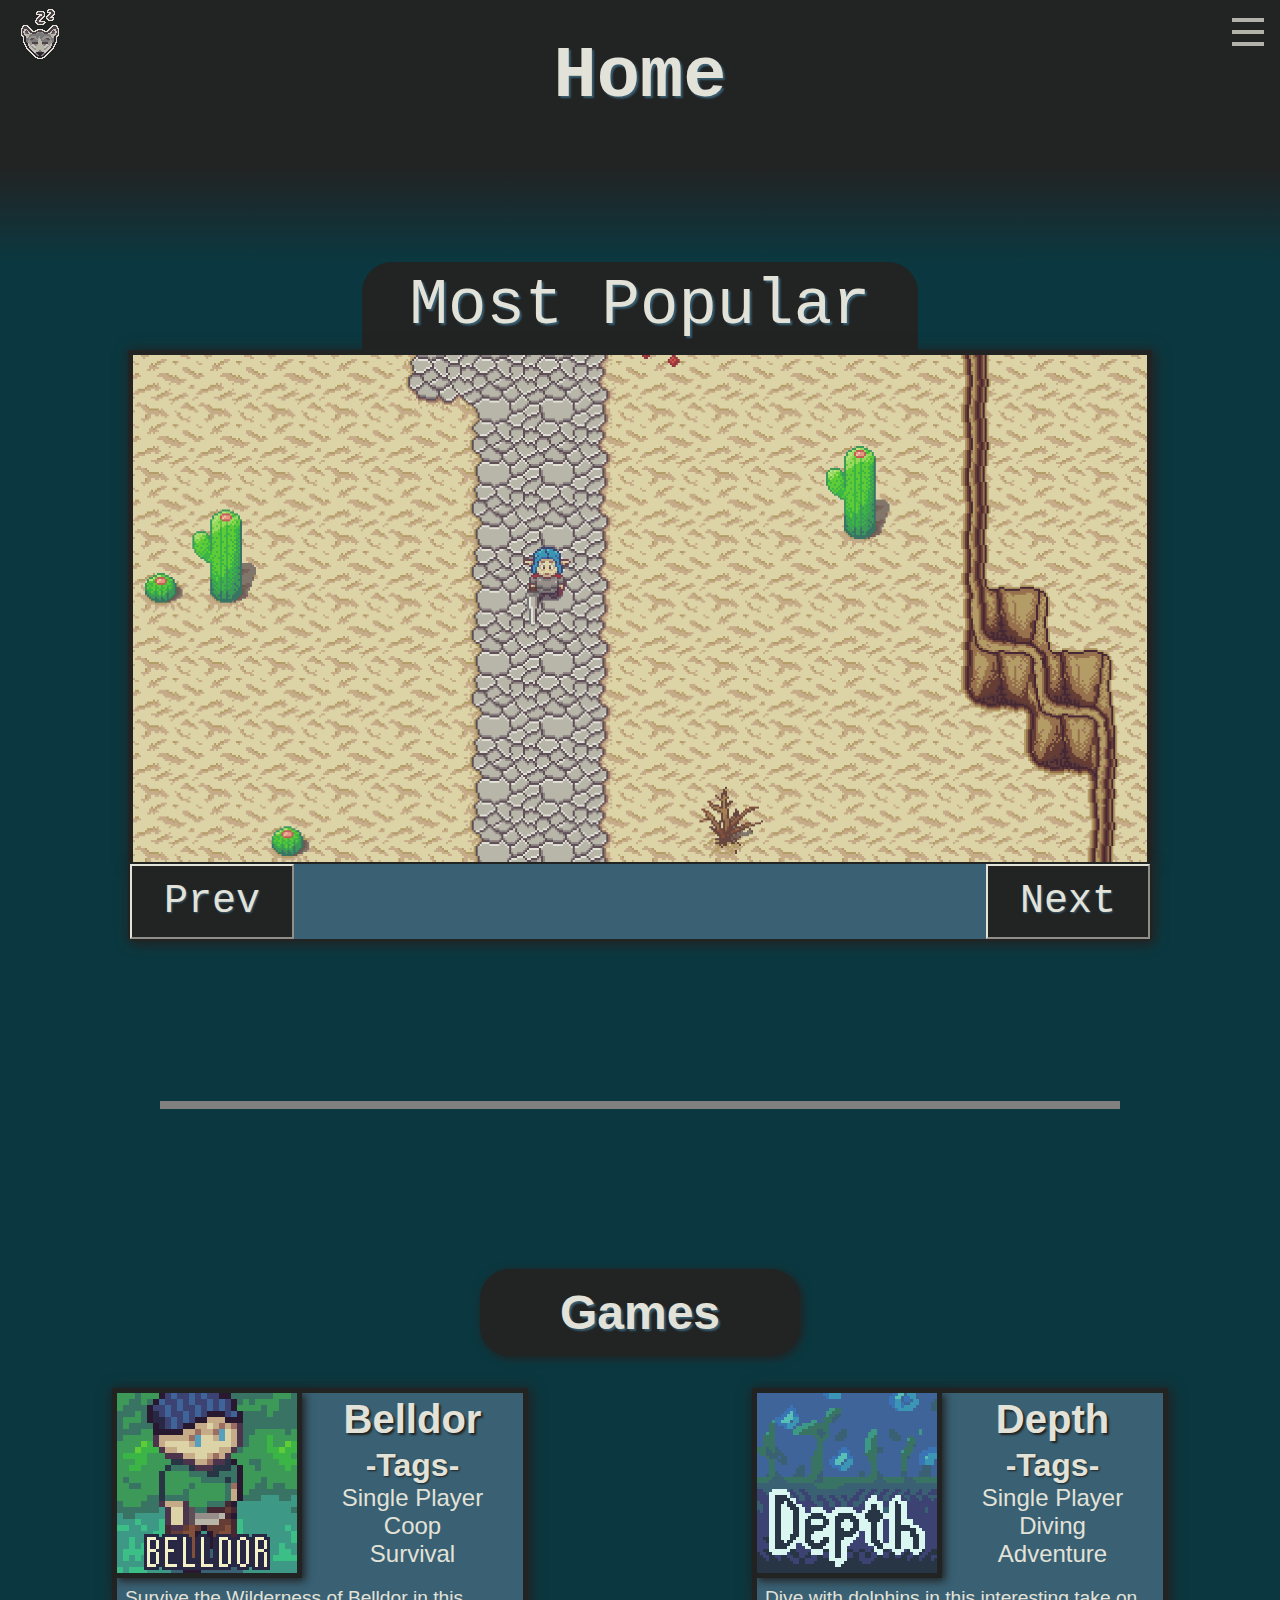
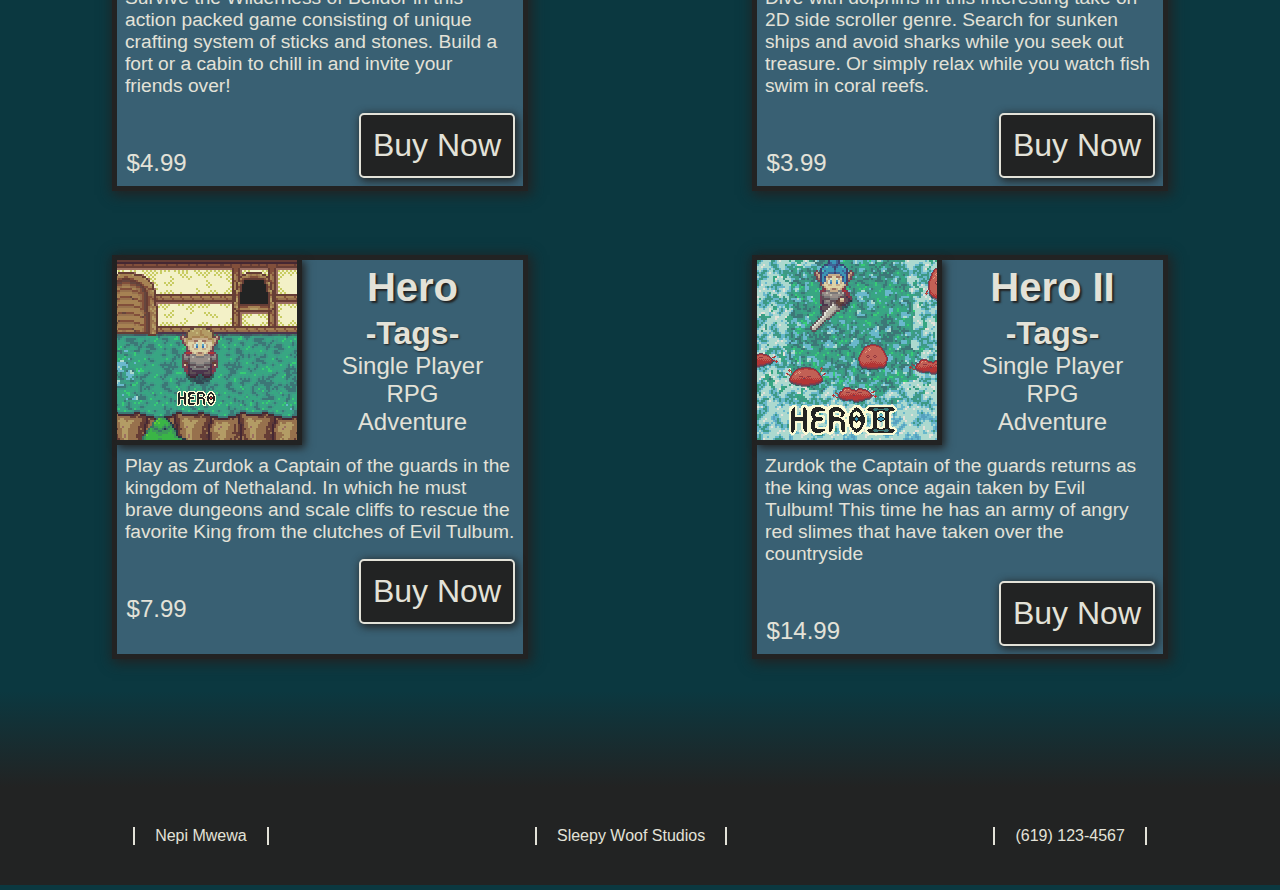
<file: index.html>
<!doctype html>

<html lang="en">
<head>
  <meta charset="utf-8">

	<title>Sleepy Woof Studios: Home</title>
	<meta name="description" content="Sleepy Woof Studios">
	<link href="style.css" type="text/css" rel="stylesheet" media="screen"/>
  <link href="tablet_and_mobile_style.css" type="text/css" rel="stylesheet" media="screen"/>
  <link href="desktop_style.css" type="text/css" rel="stylesheet" media="screen"/>
  <link href="menu_style.css" type="text/css" rel="stylesheet" media="screen"/>
  <script src="script.js"></script>
</head>

<body>

	<header>

    <nav>
      <ul>
        <li id="logo_fig">
          <figure>
            <img src="images/small_logo.png" alt="Sleepy Woof Studios Logo" id="mobile_logo">
            <figcaption>Sleepy Woof Studios Logo</figcaption>
          </figure>
        </li>

        <li id="current_page">
          <h2>Home</h2>
        </li>
        <li>
          <div class="menu-wrap">
            <input type="checkbox" class="toggler">
            <div class="hamburger">
              <div></div>
            </div>
            <div class="menu">
              <div>
                <div>
                  <ul>
                    <li><a href="index.html">Home</a></li>
                    <li><a href="about.html">About</a></li>
                    <li><a href="contact.html">Contact</a></li>
                  </ul>
                </div>
              </div>
            </div>
          </div>
        </li>
      </ul>
  	</nav>
    <div class="fade_down"></div>
	</header>

  <article>
    <form id="showcase_form">
      <fieldset>
        <legend>Most Popular</legend>

        <div id="showcase">
          <figure>
            <img id="showcase_picture" src="images/mobile_showcase_1.png" alt="game showcase">
            <figcaption>Game showcase</figcaption>
          </figure>
        </div>

        <div id="showcase_buttons">
          <input id="previous_button" type="button" value="Prev"/>
    			<input id="next_button" type="button" value="Next"/>
        </div>

      </fieldset>
    </form>
  </article>
  <hr>
  <section id="games_section">
    <h1>Games</h1>

    <div id="game_container">
      <article class="game_card"> <!-- First game, Belldor -->
        <div class="game_card_image">
          <figure>
            <img src="images/game_1.png" alt="belldor logo">
            <figcaption>Belldor logo</figcaption>
          </figure>
        </div>

        <h3 class="game_card_title">Belldor</h3>
        <h4 class="game_card_tag">-Tags-</h4>
        <p class="game_card_tag_text">Single Player<br>
        Coop<br>
        Survival</p>

        <p class="game_card_desc">Survive  the Wilderness of Belldor in this
          action packed game consisting of unique crafting system of sticks and
          stones. Build a fort or a cabin to chill in and invite your friends
          over!</p>

        <div class="container">
          <p class="game_price">$4.99</p>
          <a class="buy_now_button" href="index.html" >Buy Now</a>
        </div>
      </article>

      <article class="game_card"> <!-- Second game, Depth -->
        <div class="game_card_image">
          <figure>
            <img src="images/game_2.png" alt="depth logo">
            <figcaption>Depth logo</figcaption>
          </figure>
        </div>

        <h3 class="game_card_title">Depth</h3>
        <h4 class="game_card_tag">-Tags-</h4>
        <p class="game_card_tag_text">Single Player<br>
        Diving<br>
        Adventure</p>

        <p class="game_card_desc">Dive with dolphins in this interesting take on
          2D side scroller genre. Search for sunken ships and avoid sharks while
          you seek out treasure. Or simply relax while you watch fish swim in
          coral reefs.</p>

        <div class="container">
          <p class="game_price">$3.99</p>
          <a href="index.html" class="buy_now_button">Buy Now</a>
        </div>
      </article>

      <article class="game_card"> <!-- Third game, Hero -->
        <div class="game_card_image">
          <figure>
            <img src="images/game_3.png" alt="hero logo">
            <figcaption>Hero logo</figcaption>
          </figure>
        </div>

        <h3 class="game_card_title">Hero</h3>
        <h4 class="game_card_tag">-Tags-</h4>
        <p class="game_card_tag_text">Single Player<br>
        RPG<br>
        Adventure</p>

        <p class="game_card_desc">Play as Zurdok a Captain of the guards in the
          kingdom of Nethaland. In which he must brave dungeons and scale cliffs
          to rescue the favorite King from the clutches of Evil Tulbum.</p>

        <div class="container">
          <p class="game_price">$7.99</p>
          <a href="index.html" class="buy_now_button">Buy Now</a>
        </div>
      </article>

      <article class="game_card"> <!-- Forth game, Hero II -->
        <div class="game_card_image">
          <figure>
            <img src="images/game_4.png" alt="hero II logo">
            <figcaption>Hero II logo</figcaption>
          </figure>
        </div>

        <h3 class="game_card_title">Hero II</h3>
        <h4 class="game_card_tag">-Tags-</h4>
        <p class="game_card_tag_text">Single Player<br>
        RPG<br>
        Adventure</p>

        <p class="game_card_desc">Zurdok the Captain of the guards returns as the
          king was once again taken by Evil Tulbum! This time he has an army of
          angry red slimes that have taken over the countryside</p>

        <div class="container">
          <p class="game_price">$14.99</p>
          <a href="index.html" class="buy_now_button">Buy Now</a>
        </div>
      </article>
    </div>
  </section>

  <footer>
    <div class="fade_up"></div>
    <ul>
		    <li>Nepi Mwewa</li>
		    <li>Sleepy Woof Studios</li>
		    <li>(619) 123-4567</li>
    </ul>
  </footer>
</body>
</file>
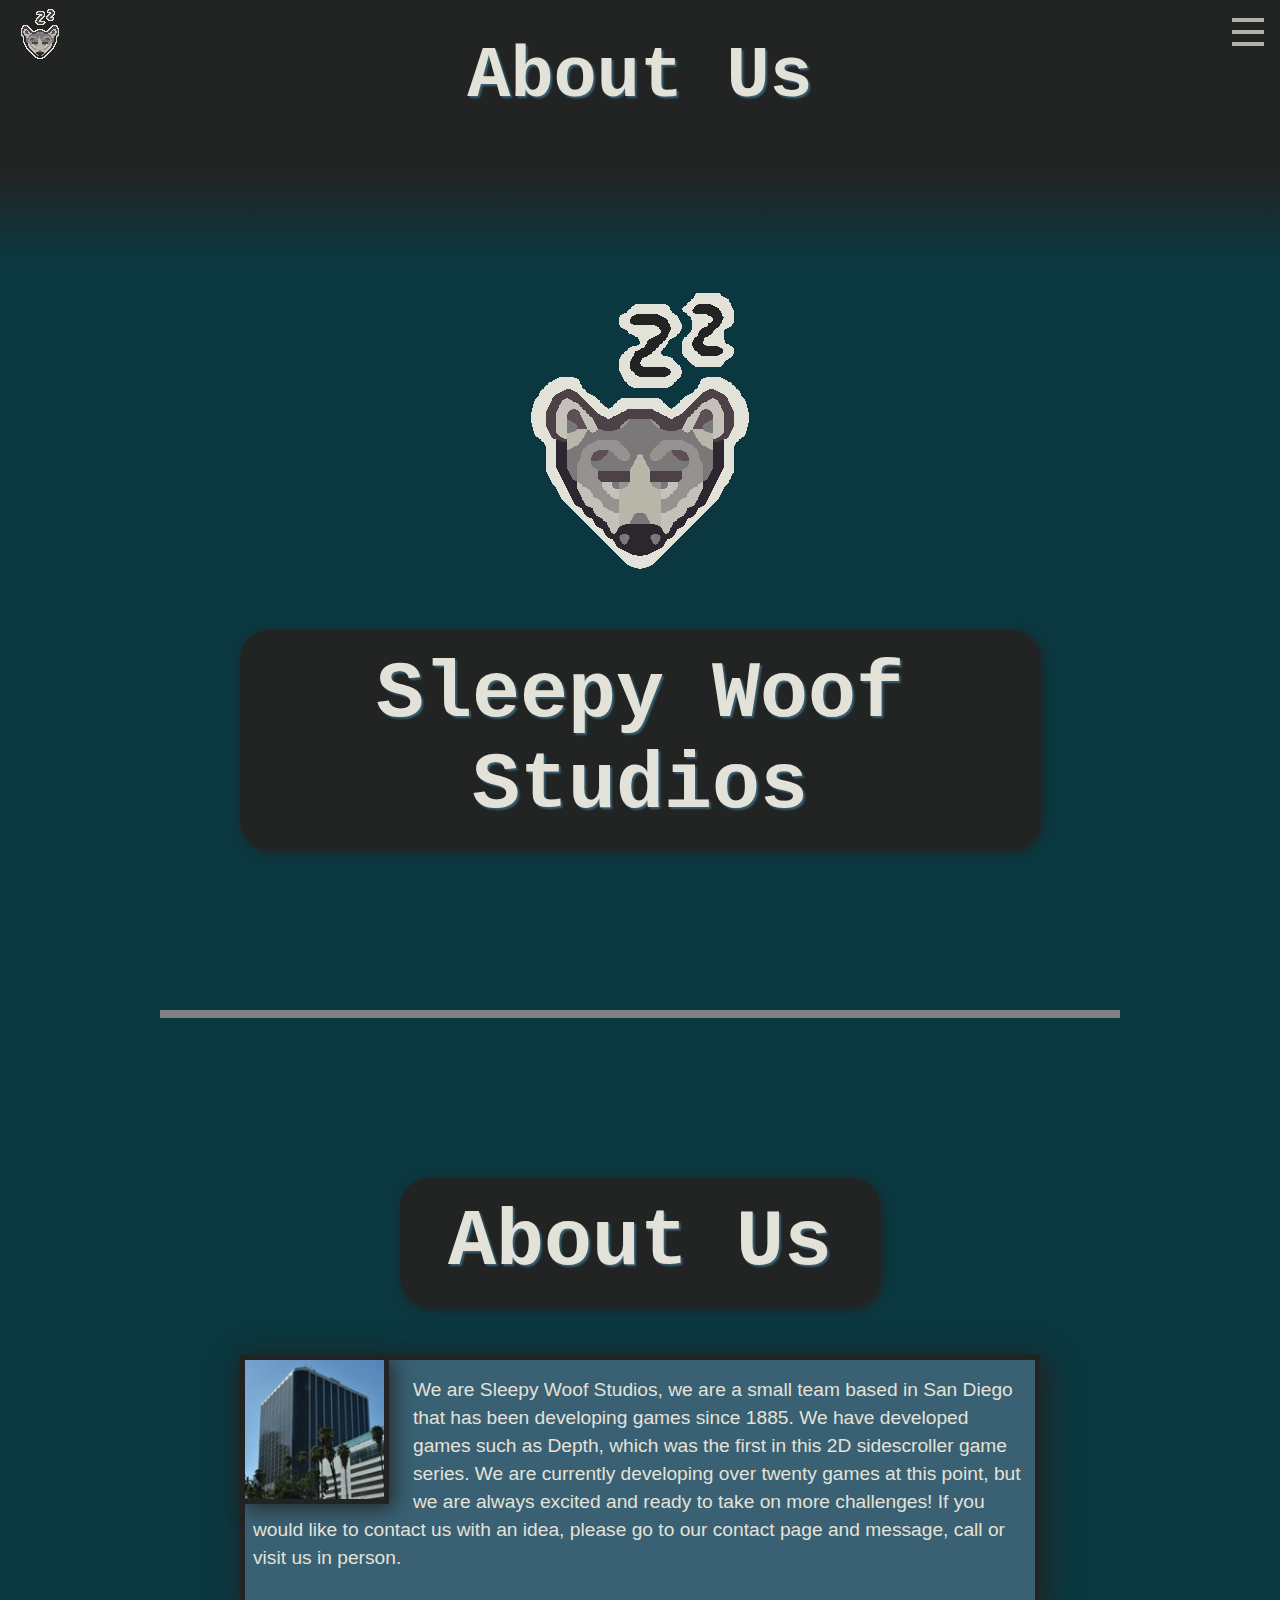
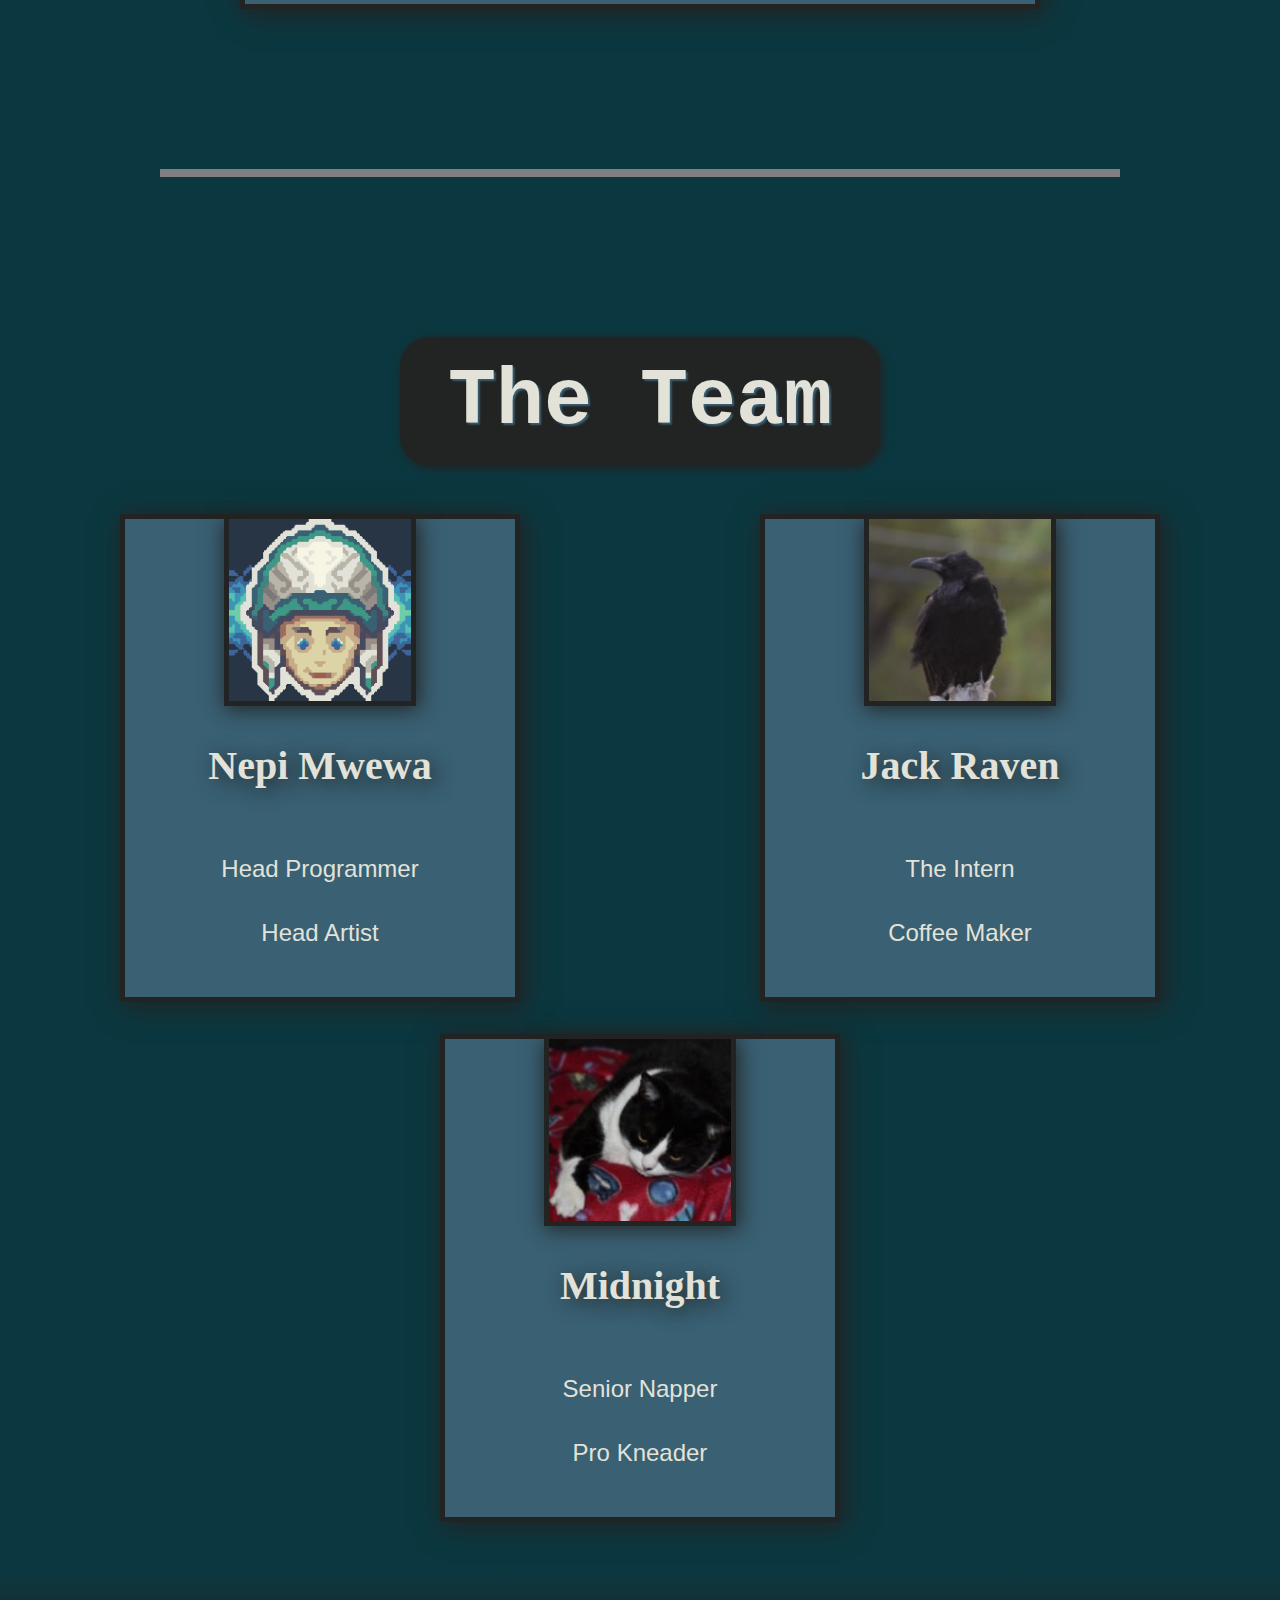
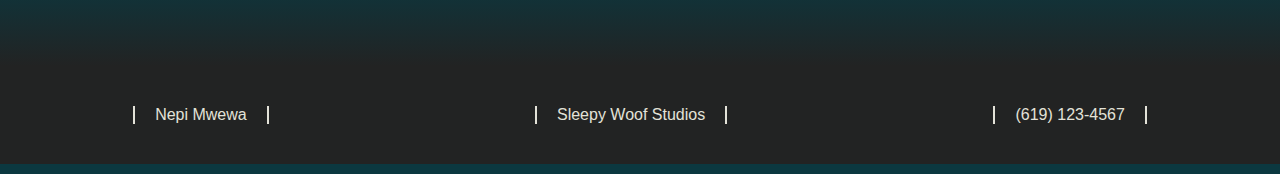
<file: about.html>
<!doctype html>

<html lang="en">
<head>
  <meta charset="utf-8">

	<title>Sleepy Woof Studios: About Us</title>
	<meta name="description" content="Sleepy Woof Studios">
	<link href="style.css" type="text/css" rel="stylesheet" media="screen"/>
  <link href="tablet_and_mobile_style.css" type="text/css" rel="stylesheet" media="screen"/>
  <link href="desktop_style.css" type="text/css" rel="stylesheet" media="screen"/>
  <link href="menu_style.css" type="text/css" rel="stylesheet" media="screen"/>
  <script>//</script>
</head>

<body>

	<header>

    <nav>
      <ul>
        <li id="logo_fig">
          <figure>
            <img src="images/small_logo.png" alt="Sleepy Woof Studios Logo" id="mobile_logo">
            <figcaption>Sleepy Woof Studios Logo</figcaption>
          </figure>
        </li>

        <li id="current_page">
          <h2>About Us</h2>
        </li>
        <li>
          <div class="menu-wrap">
            <input type="checkbox" class="toggler">
            <div class="hamburger">
              <div></div>
            </div>
            <div class="menu">
              <div>
                <div>
                  <ul>
                    <li><a href="index.html">Home</a></li>
                    <li><a href="about.html">About</a></li>
                    <li><a href="contact.html">Contact</a></li>
                  </ul>
                </div>
              </div>
            </div>
          </div>
        </li>
      </ul>
  	</nav>
    <div class="fade_down"></div>
	</header>

  <section id="logo_section">
    <figure>
      <img src="images/large_logo.png" alt="sleepy woof studios logo">
      <figcaption>Sleepy Woof Studios logo</figcaption>
    </figure>
    <h1>Sleepy Woof Studios</h1>
  </section>
  <hr>
  <article id="about_article">
    <h2>About Us</h2>
    <section id="About_card">
      <figure>
        <img src="images/office_pic.jpeg" alt="photo of the office">
        <figcaption>photo of the office</figcaption>
      </figure>
      <p>We are Sleepy Woof Studios, we are a small team based in San Diego that has been developing games since 1885. We have developed games such as Depth, which was the first in this 2D sidescroller game series. We are currently developing over twenty games at this point, but we are always excited and ready to take on more challenges! If you would like to contact us with an idea, please go to our contact page and message, call or visit us in person.</p>
    </section>
  </article>
  <hr>
  <article id="team_article">
    <h2>The Team</h2>

    <section id="team_card_container">
      <article class="team_card">
        <figure>
          <img src="images/nepi_mwewa_pic.png" alt="photo of Nepi">
          <figcaption>photo of Nepi</figcaption>
        </figure>
        <h3>Nepi Mwewa</h3>
        <p>Head Programmer<br>
        Head Artist</p>
      </article>

      <article class="team_card">
        <figure>
          <img src="images/jack_pic.jpeg" alt="photo of Jack">
          <figcaption>photo of Jack</figcaption>
        </figure>
        <h3>Jack Raven</h3>
        <p>The Intern<br>
        Coffee Maker</p>
      </article>

      <article class="team_card">
        <figure>
          <img src="images/midnight_pic.jpeg" alt="photo of Mightnight">
          <figcaption>photo of Midnight</figcaption>
        </figure>
        <h3>Midnight</h3>
        <p>Senior Napper<br>
        Pro Kneader</p>
      </article>
    </section>
  </article>

  <footer>
    <div class="fade_up"></div>
    <ul>
		    <li>Nepi Mwewa</li>
		    <li>Sleepy Woof Studios</li>
		    <li>(619) 123-4567</li>
    </ul>
  </footer>
</body>
</file>
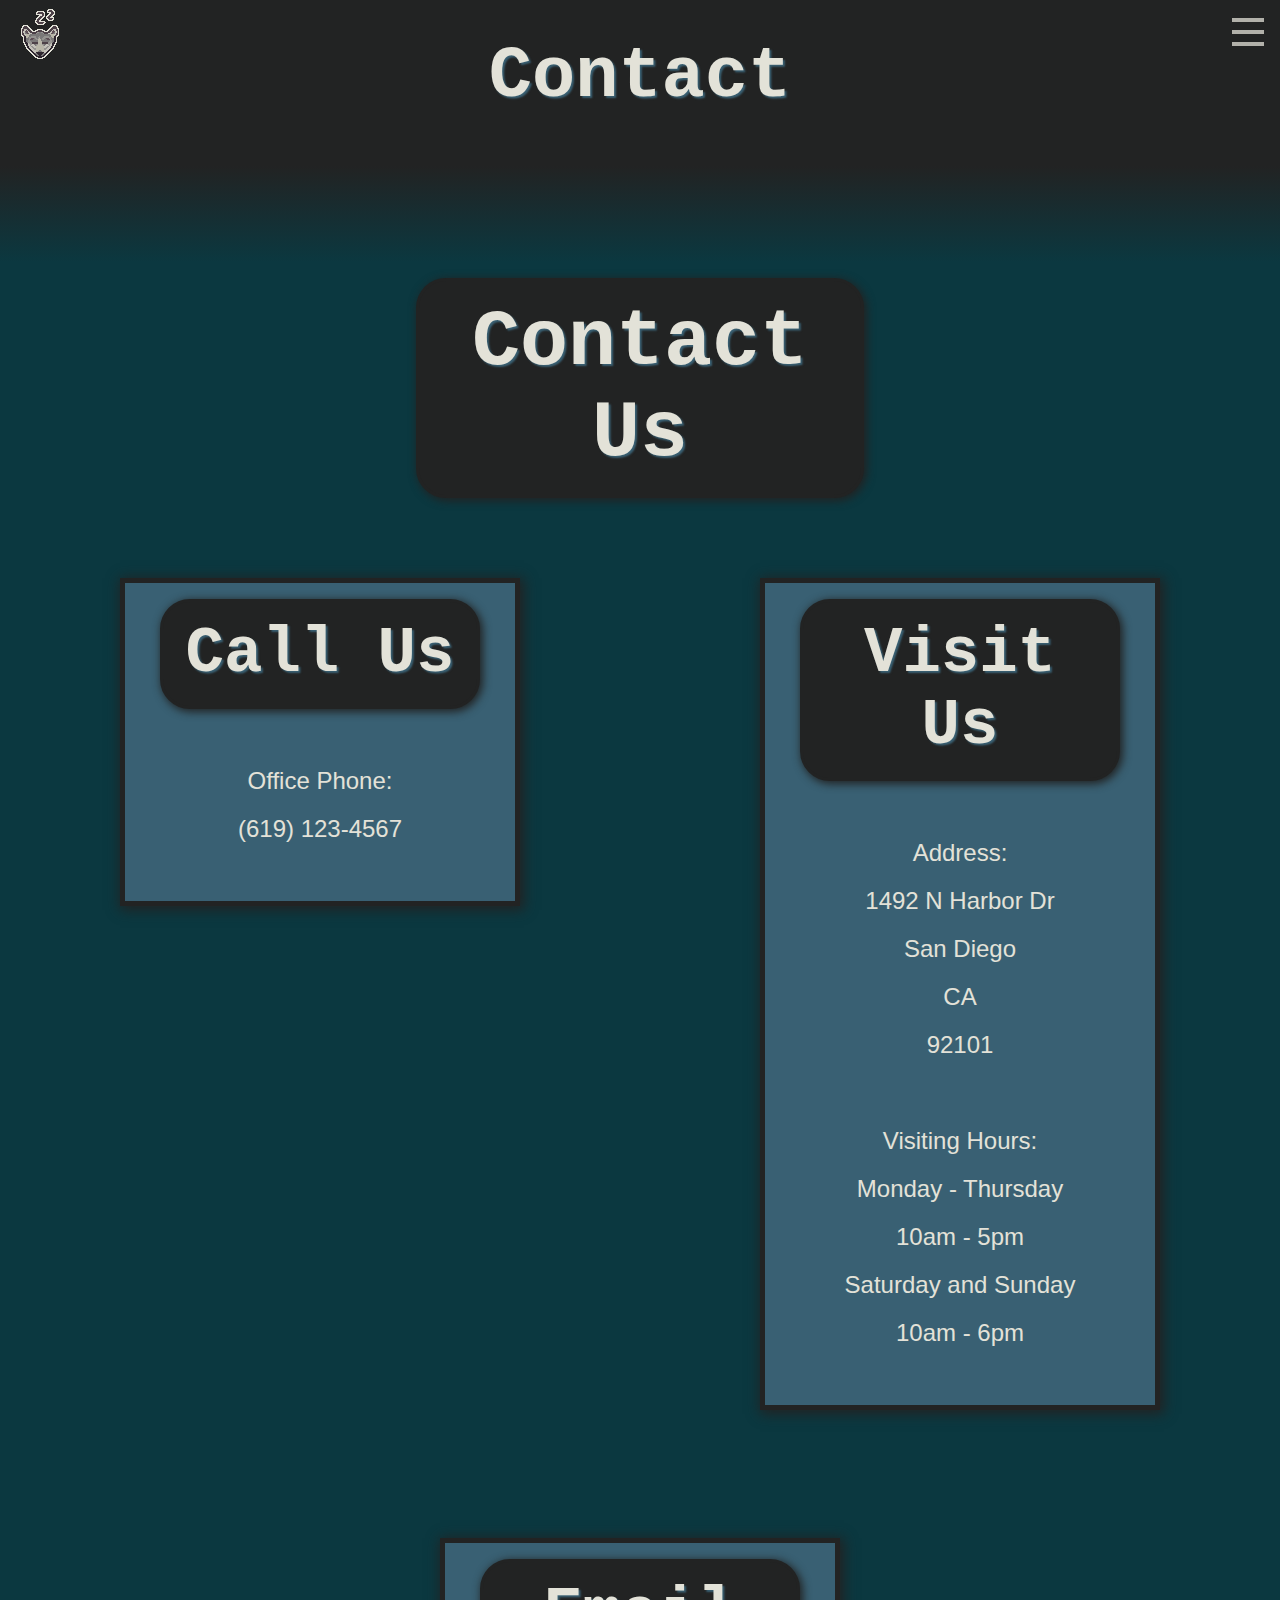
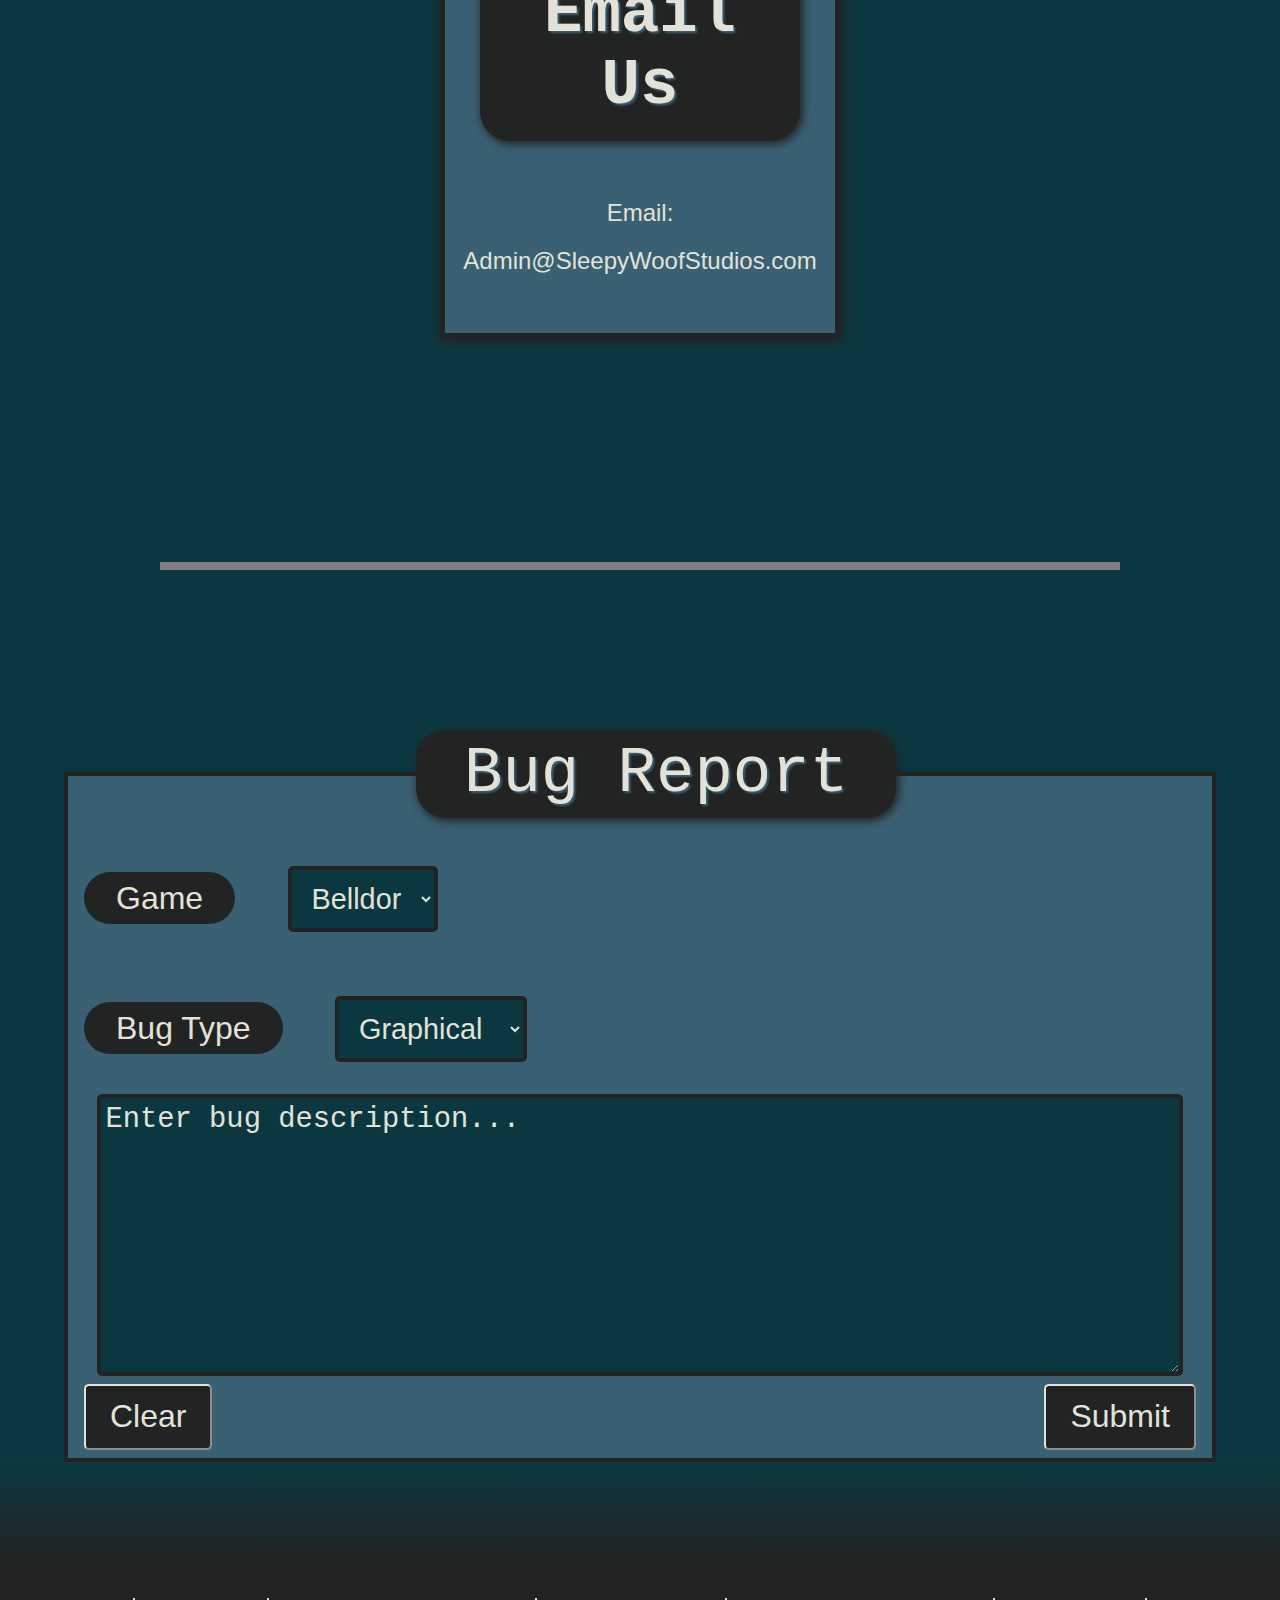
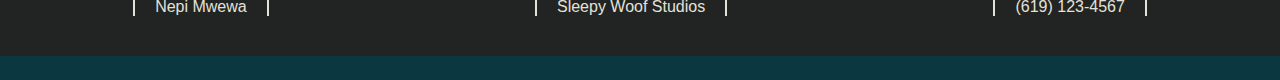
<file: contact.html>
<!doctype html>

<html lang="en">
<head>
  <meta charset="utf-8">

	<title>Sleepy Woof Studios: Contact</title>
	<meta name="description" content="Sleepy Woof Studios">
	<link href="style.css" type="text/css" rel="stylesheet" media="screen"/>
  <link href="tablet_and_mobile_style.css" type="text/css" rel="stylesheet" media="screen"/>
  <link href="desktop_style.css" type="text/css" rel="stylesheet" media="screen"/>
  <link href="menu_style.css" type="text/css" rel="stylesheet" media="screen"/>
  <script>//</script>
</head>

<body>

	<header>

    <nav>
      <ul>
        <li id="logo_fig">
          <figure>
            <img src="images/small_logo.png" alt="Sleepy Woof Studios Logo" id="mobile_logo">
            <figcaption>Sleepy Woof Studios Logo</figcaption>
          </figure>
        </li>

        <li id="current_page">
          <h2>Contact</h2>
        </li>
        <li>
          <div class="menu-wrap">
            <input type="checkbox" class="toggler">
            <div class="hamburger">
              <div></div>
            </div>
            <div class="menu">
              <div>
                <div>
                  <ul>
                    <li><a href="index.html">Home</a></li>
                    <li><a href="about.html">About</a></li>
                    <li><a href="contact.html">Contact</a></li>
                  </ul>
                </div>
              </div>
            </div>
          </div>
        </li>
      </ul>
  	</nav>
    <div class="fade_down"></div>
	</header>

  <section id="contact_section">
    <h1>Contact Us</h1>

    <div id="contact_container">
      <article class="contact_card"> <!-- First game, Belldor -->
        <h2>Call Us</h2>
        <p>
          Office Phone:<br>
          (619) 123-4567
        </p>
      </article>

      <article class="contact_card"> <!-- Second game, Depth -->
        <h2>Visit Us</h2>
        <p>
          Address:<br>
          1492 N Harbor Dr<br>
          San Diego<br>
          CA<br>
          92101
        </p>
        <p>
          Visiting Hours:<br>
          Monday - Thursday<br>
          10am - 5pm<br>
          Saturday and Sunday<br>
          10am - 6pm
        </p>
      </article>

      <article class="contact_card"> <!-- Third game, Hero -->
        <h2>Email Us</h2>
        <p>
          Email:<br>
          Admin@SleepyWoofStudios.com
        </p>
      </article>

    </div>
  </section>

  <hr>

  <article>
    <form id="bug_report_form">
      <fieldset id="bug_report_main_fieldset">
        <legend>Bug Report</legend>

        <fieldset class="bug_report_sub_fieldsets">
          <label>Game</label>
          <select name="question1">
                <option value="belldor">Belldor</option>
                <option value="depth">Depth</option>
                <option value="hero">Hero I</option>
                <option value="hero22">Hero II</option>
          </select>
        </fieldset>

        <fieldset class="bug_report_sub_fieldsets">
          <label>Bug Type</label>
          <select name="question2">
                <option value="graphical">Graphical</option>
                <option value="gameplay">Gameplay</option>
                <option value="glitch">Glitch</option>
                <option value="online">Online</option>
          </select>
        </fieldset>

        <fieldset class="bug_report_sub_fieldsets">
          <label for="bugDescript" id="bug_descript"></label>
          <textarea rows="8" cols="70" id="bugDescript">Enter bug description...</textarea>
        </fieldset>

        <input id="clear" type="reset" value="Clear">
        <input id="submit" type="submit" value="Submit">
      </fieldset>
    </form>
  </article>

  <footer>
    <div class="fade_up"></div>
    <ul>
		    <li>Nepi Mwewa</li>
		    <li>Sleepy Woof Studios</li>
		    <li>(619) 123-4567</li>
    </ul>
  </footer>
</body>
</file>
<file: style.css>
/*Start of General styles*/
  *{
    padding: 0px;
    margin: 0px;

    box-sizing: border-box;
  }
  body{
    font-family: arial, sans-serif;
    color: #e3e2d8;
    background-color: #0b3840;
  }
  /*Start of Navagation styles*/
  nav{
    background-color: #222323;
  }

  nav > ul{
    list-style: none;
  }

  nav figcaption{
    display: none;
  }

  nav #logo_fig{
    padding: .5rem;
  }

  nav #current_page{

  }

  nav #current_page > h2{
    font-size: 4.5rem;
    font-family: monospace;

    text-align: center;

    position: relative;
    bottom: 3rem;


    text-shadow: 2px 2px 2px #396073;
  }

  .fade_down{

  width: 100%;
  height: 6rem;
  background: #0b3840;
  background: -moz-linear-gradient(0deg, rgba(11,56,64,1) 0%, rgba(34,35,35,1) 100%);
  background: -webkit-linear-gradient(0deg, rgba(11,56,64,1) 0%, rgba(34,35,35,1) 100%);
  background: linear-gradient(0deg, rgba(11,56,64,1) 0%, rgba(34,35,35,1) 100%);
  }

  /*End of Navagation styles*/
  /*Start of Footer styles*/
  .fade_up{

  width: 100%;
  height: 6rem;
  background: #222323;
  background: -moz-linear-gradient(180deg, rgba(11,56,64,1) 0%, rgba(34,35,35,1) 100%);
  background: -webkit-linear-gradient(180deg, rgba(11,56,64,1) 0%, rgba(34,35,35,1) 100%);
  background: linear-gradient(180deg, rgba(11,56,64,1) 0%, rgba(34,35,35,1) 100%);
  }

  figcaption{
    display: none;
  }

  hr{
    margin: 10rem auto;
    width: 75%;
    border-width: 4px;
    border-style: solid;
  }

  footer{
    text-align: center;
    width: 100%;
    background-color: #222323;
  }
  footer>ul{
    display: flex;
    flex-wrap: wrap;
    justify-content: space-around;
    list-style-type: none;
  }
  footer li{

    font-size: 2.5rem;
    border-left: #e3e2d8 solid 2px;
    border-right: #e3e2d8 solid 2px;
    text-align: center;
    color: #e3e2d8;
    margin: 40px 2px 40px 2px;
    padding-left: 20px;
    padding-right: 20px;
  }

  /*End of Footer styles*/
/*End of General styles*/



/*Start of Home page stles*/
  /*Start of Most Popular styles*/

  #showcase_form{
  width: 85%;
  margin: auto;

  }

  #showcase_form fieldset{
    text-align: center;
    border-style: solid;

    border-width: 0px;
    background-color: #0b3840;
  }
  #showcase_form legend{
      font-size: 4rem;
      font-family: monospace;

      background-color: #222323;
      border-radius: 30px 30px 0px 0px;
      padding: .5rem 3rem;

      text-shadow: 2px 2px 2px #396073;
  }

  #showcase{
    border-style: solid;
    border-width: 5px;
    border-bottom-width: 0px;
    border-color: #222323;
    -webkit-box-shadow: 2px 2px 12px 2px #222323;
    box-shadow: 2px 2px 12px 2px #222323;
  }

  #showcase_picture{
    display: block;
    width: 100%;
  }

  #showcase_form figcaption{
    display: none;
  }

  #showcase_buttons{
    background-color: #396073;
    width: 100%;
    border-style: solid;
    border-width: 2px;
    border-radius: 5px;
    border-color: #222323;

    display: flex;
    justify-content: space-between;

    -webkit-box-shadow: 2px 2px 12px 2px #222323;
    box-shadow: 2px 2px 12px 2px #222323;
  }

  #previous_button,
  #next_button{
    font-size: 2.5rem;
    font-family: monospace;

    padding: 0.8rem 2rem;
    color: #e3e2d8;
    background-color: #222323;

    text-shadow: 1px 1px 2px #396073;

    border-color: #e3e2d8;
  }
  #previous_button:hover,
  #next_button:hover{
    color: #e3e2d8;
    background-color: #323636;

  }
  #previous_button:active,
  #next_button:active{
    color: #222323;
    background-color: #e3e2d8;

    text-shadow: 1px 1px 2px #222323;
    box-shadow:inset 2px 2px 2px #222323;
  }
  /*End of Most Popular styles*/

  /*Start of Game Card styles*/
  #games_section h1{
    display: block;
    text-align: center;
    width: 20rem;
    padding: 1rem;
    margin: auto;
    margin-top: 4rem;

    font-size: 3rem;
    font-family: Elephant, sans-serif;

    background-color: #222323;
    border-radius: 30px;

    -webkit-box-shadow: 2px 2px 8px 1px #222323;
    box-shadow: 2px 2px 8px 1px #222323;

    text-shadow: 2px 2px 2px #396073;
  }

  .game_card{
  	border-style: solid;
    border-width: 5px;

    border-color: #222323;
    background-color: #396073;

    -webkit-box-shadow: 2px 2px 12px 2px #222323;
    box-shadow: 2px 2px 12px 2px #222323;

    width: 85%;
    margin: 4rem auto;
  }

  .game_card_image{
    border-style: solid;
    border-width: 0px 5px 5px 0px;
    border-color: #222323;

    -webkit-box-shadow: 2px 2px 8px 1px #222323;
    box-shadow: 2px 2px 8px 1px #222323;

    float: left;
  }
  .game_card_image img{
    display: block;
  }
  .game_card_title{
    text-align: center;
    font-size: 2.5rem;
    margin: 0.3rem 0px 0.3rem 0px;

    text-shadow: 2px 2px 2px #222323;
  }
  .game_card_tag{
    text-align: center;
    font-size: 2rem;

    text-shadow: 1px 1px 2px #222323;
  }
  .game_card_tag_text{
    text-align: center;
    font-size: 1.75rem;
  }
  .game_card_desc{
    clear: both;
    font-size: 1.5rem;
    margin: 1.2rem .5rem .5rem .5rem;
  }
  .game_price{


    margin: 0.3rem;
    padding: 0.3rem;

    font-size: 1.75rem;
  }
  .buy_now_button{


    margin: 0.5rem;
    padding: 0.75rem;

    font-size: 2rem;

    color: #e3e2d8;
    background-color: #222323;

    border-style: solid;
    border-width: 2px;
    border-radius: 5px;
    border-color: #e3e2d8;


    text-decoration: none;

    -webkit-box-shadow: 2px 2px 8px 1px #222323;
    box-shadow: 2px 2px 8px 1px #222323;
  }
  .buy_now_button:visited{
    text-decoration: none;
  }

  .container{
    display: flex;
    justify-content: space-between;
    align-items: flex-end;
  }
  /*End of Game Card styles*/
/*End of Home page stles*/



/*Start of Contact page stles*/
  /*Start of contact cards*/

  #contact_section h1{
    display: block;
    text-align: center;
    font-size: 5rem;
    font-family: monospace;

    width: 28rem;
    max-width: 95%;
    padding: 1rem;
    margin: 1rem auto;

    border-style: solid;
    border-radius: 30px;

    border-color: #222323;
    background-color: #222323;
    text-shadow: 2px 2px 2px #396073;

    -webkit-box-shadow: 2px 2px 8px 1px #222323;
    box-shadow: 2px 2px 8px 1px #222323;
  }

  .contact_card{
    width: 90%;
    margin: 4rem auto;

    text-align: center;

  	border-style: solid;
    border-width: 5px;

    border-color: #222323;
    background-color: #396073;

    -webkit-box-shadow: 2px 2px 12px 2px #222323;
    box-shadow: 2px 2px 12px 2px #222323;
  }

  .contact_card h2{
    display: block;
    font-size: 4rem;
    font-family: monospace;

    width: 20rem;
    padding: 1rem;
    margin: 1rem auto;

    border-style: solid;
    border-radius: 30px;

    border-color: #222323;
    background-color: #222323;
    text-shadow: 2px 2px 2px #396073;

    -webkit-box-shadow: 2px 2px 8px 1px #222323;
    box-shadow: 2px 2px 8px 1px #222323;
  }

  .contact_card p{
    font-size: 1.5rem;
    margin: 3rem 1rem;
    line-height: 3rem;
  }
  /*End of contact cards

  /*Start of Form*/
  #bug_report_form form{
  margin: 0px 1rem;
  }

  #bug_report_main_fieldset{
    width: 90%;
    margin: auto;
    border-style: solid;
    border-width: 4px;
    border-color: #222323;
    background-color: #396073;
  }

  #bug_report_form legend{
      font-size: 4rem;
      font-family: monospace;
      text-align: center;
      background-color: #222323;
      border-radius: 30px;
      padding: .5rem 3rem;
      margin: 1rem;

      text-shadow: 2px 2px 2px #396073;

      -webkit-box-shadow: 2px 2px 8px 1px #222323;
      box-shadow: 2px 2px 8px 1px #222323;
  }

  #bug_report_form label{
    margin: 1rem;
    padding: .5rem 2rem;
    font-size: 2rem;

    background-color: #222323;
    border-radius: 30px;
  }

  .bug_report_sub_fieldsets{
    border: none;


  }

  #bug_report_form select{

    margin: 2rem;
    padding: .75rem 1rem;
    font-size: 1.8rem;

    border-width: 4px;
    border-radius: 5px;
    border-color: #222323;

    color: #e3e2d8;
    background-color: #0b3840;
  }

  #bug_descript{
    display: none;
  }

  #bug_report_form textarea{
    display: block;
    margin: auto;
    width: 95%;

    padding: .3rem;
    font-size: 1.8rem;

    border-width: 4px;
    border-radius: 5px;
    border-color: #222323;

    color: #e3e2d8;
    background-color: #0b3840;
  }

  #bug_report_form input{
    font-size: 2rem;
    padding: .8rem 1.5rem;
    margin: .5rem 1rem;

    border-width: 2px;
    border-radius: 5px;
    border-color: #e3e2d8;

    color: #e3e2d8;
    background-color: #222323;
  }
  #clear{
    float: left;
  }
  #submit{
    float: right;
  }
  /*End of Form*/
/*End of Contact page stles*/

/*Start of About page stles*/
  /*Start of Logo*/
  #logo_section figure{

  }

  #logo_section img{
    display: block;
    margin: auto;
  }

  #logo_section h1{
    display: block;
    font-size: 5rem;
    font-family: monospace;

    width: 50rem;
    max-width: 95%;
    padding: 1rem;
    margin: 2rem auto 2rem auto;
    text-align: center;

    border-style: solid;
    border-radius: 30px;

    border-color: #222323;
    background-color: #222323;
    text-shadow: 2px 2px 2px #396073;

    -webkit-box-shadow: 2px 2px 8px 1px #222323;
    box-shadow: 2px 2px 8px 1px #222323;
  }
  /*End of Logo*/

  /*Start of About us card*/
  #about_article{
    margin: 5rem auto 5rem auto;
  }
  #about_article h2{
    display: block;
    font-size: 5rem;
    font-family: monospace;

    width: 30rem;
    max-width: 95%;
    padding: 1rem;
    margin: 2rem auto 2rem auto;
    text-align: center;

    border-style: solid;
    border-radius: 30px;

    border-color: #222323;
    background-color: #222323;
    text-shadow: 2px 2px 2px #396073;

    -webkit-box-shadow: 2px 2px 8px 1px #222323;
    box-shadow: 2px 2px 8px 1px #222323;
  }

  #About_card{
    width: 90%;

    margin: 3rem auto;

    border-style: solid;
    border-width: 5px;

    border-color: #222323;
    background-color: #396073;

    -webkit-box-shadow: 4px 4px 25px 2px #222323;
    box-shadow: 4px 4px 25px 2px #222323;
  }

  #About_card figure{
  float: left;
  width: 50%;
  margin: 0px 1.5rem .5rem 0px;
  }
  #About_card img{
    width: 100%;

    border-width: 5px;
    border-top: 0px;
    border-style: solid;
    border-color: #222323;
    -webkit-box-shadow: 2px 2px 20px 1px #222323;
    box-shadow: 2px 2px 20px 1px #222323;

  }

  #About_card h3{
    font-size: 5rem;
    font-family: serif;
    padding: 1rem;
    margin: 1rem auto;


    text-shadow: 4px 4px 20px #222323;
  }

  #About_card p{
    text-align: left;
    font-size: 2rem;
    margin: 2rem .5rem;
  }
  /*End of About us card*/

  /*Start of team cards*/
  #team_article{
    margin: 10rem auto 2rem auto;
  }

  #team_article h2{
    display: block;
    font-size: 5rem;
    font-family: monospace;

    width: 30rem;
    padding: 1rem;
    margin: 2rem auto 2rem auto;
    text-align: center;

    border-style: solid;
    border-radius: 30px;

    border-color: #222323;
    background-color: #222323;
    text-shadow: 2px 2px 2px #396073;

    -webkit-box-shadow: 2px 2px 8px 1px #222323;
    box-shadow: 2px 2px 8px 1px #222323;
  }

  #team_card_container{
    display: flex;

    flex-wrap: wrap;
    align-items: center;
  }

  .team_card{
    width: 90%;

    margin: 4rem auto;

    text-align: center;

    border-style: solid;
    border-width: 5px;

    border-color: #222323;
    background-color: #396073;

    -webkit-box-shadow: 4px 4px 25px 2px #222323;
    box-shadow: 4px 4px 25px 2px #222323;
  }

  .team_card img{
    width: 75%;
    border-width: 5px;
    border-top: 0px;
    border-style: solid;
    border-color: #222323;
    -webkit-box-shadow: 2px 2px 20px 1px #222323;
    box-shadow: 2px 2px 20px 1px #222323;

  }

  .team_card h3{
    font-size: 5rem;
    font-family: serif;
    padding: 1rem;
    margin: 1rem auto;


    text-shadow: 4px 4px 20px #222323;
  }

  .team_card p{
    text-align: center;
    font-size: 2rem;
    margin: 2rem .5rem;
    line-height: 4rem;
  }
  /*End of team cards*/
/*End of About page stles*/
</file>
<file: tablet_and_mobile_style.css>
/*Tablet styles*/
/*@media (min-width: 768px) and (max-width: 1023px){*/
@media only screen and (min-device-width: 300px) and (max-device-width: 1023px){
  /* animations*/
  nav #current_page > h2{

    position: relative;
    animation-name: current_page_drop;
    animation-duration: 1.5s;
  }

/*current page animation*/
  @keyframes current_page_drop {
    0% {
      opacity: 0;
      bottom: 12rem;
    }
    100% {
      opacity: 1;
      bottom: 3rem;
    }
  }

/*Start of home styles*/
  #showcase_form{

    position: relative;
    animation-name: showcase_anim;
    animation-duration: 2.5s;
    animation-delay: 1.5s;
    animation-fill-mode: both;
  }

/*showcase animation*/
  @keyframes showcase_anim {
    0% {
      opacity: 0;
      top: 24rem;
    }
    100% {
      opacity: 1;
      top: 0;
    }
  }
  #showcase_form legend{
    font-size: 5rem;
  }
  #showcase_buttons input{
    font-size: 4rem;
  }
  #games_section{

    position: relative;
    animation-name: games_section_anim;
    animation-duration: 2.5s;
    animation-delay: 4s;
    animation-fill-mode: both;
  }
  #games_section h1{
    font-size: 5rem;
  }

  #game_container{
    display: flex;
    flex-wrap: wrap;
    justify-content: space-around;
  }

  .game_card{
    margin: 2rem;
    width: 85%;
  }

  .game_card_image{
    width: 360px;
  }
  .game_card_image img{
    width: 355px;
  }
  .game_card_title{
    font-size: 3.5rem;
  }
  .game_card_tag{
    font-size: 3rem;
    line-height: 5rem;
  }
  .game_card_tag_text{
    font-size: 2.5rem;
    line-height: 4rem;
  }
  .game_card_desc{
    padding-top: .75rem;
    font-size: 2rem;
  }
  .game_price{


    margin: 2rem;

    font-size: 4rem;
  }
  .buy_now_button{


    margin: 1.5rem;
    padding: 1.75rem;

    font-size: 3rem;
    border-width: 5px;
  }
/*game section animation*/
  @keyframes games_section_anim {
    0% {
      opacity: 0;
      top: 12rem;
    }
    100% {
      opacity: 1;
      top: 0;
    }
  }
  /*End of Home styles*/

  /*Start of About styles*/

  #About_card figure{
  float: left;
  width: auto;
  margin: 0px 1.5rem .5rem 0px;
  }
  #About_card img{
    width: 288px;


    border-left: 0px;

  }
  #About_card p{
    font-size: 1.75rem;
    margin: 2rem .5rem;
  }

  #team_card_container{
    display: flex;
    flex-wrap: wrap;
    align-items: center;
  }
  .team_card img{
    width: 288px;
  }
  .team_card h3{
    font-size: 3.5rem;
  }
  .team_card p{
      font-size: 1.75rem;
      font-family: sans-serif;
  }
  /*End of About styles*/
}
</file>
<file: desktop_style.css>
/*desktop styles*/
@media only screen and (min-device-width: 769px){
  /*Start of General style*/
  footer li{
    font-size: 1rem;
  }
  /*End of General style*/


  /*Start of Home style*/
    .game_card{
      margin: 2rem;
      width: 26rem;
    }
    .game_card_title{
      font-size: 2.5rem;
      margin: 0.3rem 0px 0.3rem 0px;
    }
    .game_card_tag{
      font-size: 2rem;

    }
    .game_card_tag_text{
      font-size: 1.5rem;
    }
    .game_card_desc{
      font-size: 1.2rem;
      margin: 1.2rem .5rem .5rem .5rem;
    }
    .game_price{


      margin: 0.3rem;
      padding: 0.3rem;

      font-size: 1.5rem;
    }
    .buy_now_button{


      margin: 0.5rem;
      padding: 0.75rem;

      font-size: 2rem;
    }

  /*animations*/
  nav #current_page > h2{

    position: relative;
    animation-name: current_page_drop;
    animation-duration: 1.5s;
  }

/*current page animation*/
  @keyframes current_page_drop {
    0% {
      opacity: 0;
      bottom: 12rem;
    }
    100% {
      opacity: 1;
      bottom: 3rem;
    }
  }

  #showcase_form{
    width: auto;
    margin: 0px 10%;
    position: relative;

    animation-name: showcase_anim;
    animation-duration: 2.5s;
    animation-delay: 1.5s;
    animation-fill-mode: both;
  }

/*showcase animation*/
  @keyframes showcase_anim {
    0% {
      opacity: 0;
      top: 24rem;
    }
    100% {
      opacity: 1;
      top: 0;
    }
  }

  #games_section{

    position: relative;
    animation-name: games_section_anim;
    animation-duration: 2.5s;
    animation-delay: 4s;
    animation-fill-mode: both;
  }

  #game_container{
    display: flex;
    flex-wrap: wrap;
    justify-content: space-around;
  }


/*game section animation*/
  @keyframes games_section_anim {
    0% {
      opacity: 0;
      top: 12rem;
    }
    100% {
      opacity: 1;
      top: 0;
    }
  }
  /*End of Home styles*/

  /*Start of Contact styles*/
  #contact_container{
    display: flex;
    flex-wrap: wrap;
    justify-content: space-around;
    align-items: baseline;
  }
  .contact_card{
    width: 25rem;
    margin: 4rem 16px;
  }


  /*End of Contact styles*/

  /*Start of About styles*/
  #About_card{
    max-width: 800px;
  }
  #About_card figure{
  width: auto;
  }
  #About_card img{
    width: 144px;
    border-left: 0px;
  }
  #About_card p{
    font-size: 1.2rem;
    line-height: 1.75rem;
    margin: 1rem .5rem 2rem .5rem;
  }

  #team_card_container{
    display: flex;
    flex-wrap: wrap;
    justify-content: space-around;
    align-items: center;
  }

  .team_card{
    width: 25rem;
    margin: 1rem;
  }
  .team_card h3{
    font-size: 2.5rem;
  }
  .team_card p{
    font-size: 1.5rem;
  }
  .team_card img{
    width: 192px;

  }
  /*End of About styles*/
}
</file>
<file: menu_style.css>
/* Start of menu hamburger styles*/

  /*menu colors*/
:root {
  --primary-color: rgba(227, 226, 216, .75);
  --menu_background-color:  rgba(34, 35, 35, 0.85);
  --overlay-color: rgba(11, 56, 64, 0.85);
  --menu-speed: 0.75s;
}


/*sizing and layout of the hamburger menu*/
.menu-wrap {
  position: fixed;
  top: 0;
  right: 0;
  z-index: 1;
}

.menu-wrap .toggler{
  position: absolute;
  top: 0;
  right: 0;
  z-index: 2;
  cursor: pointer;
  width: 8rem;
  height: 8rem;
  opacity: 0;
}

.menu-wrap .hamburger{
  position: absolute;
  top: 0;
  right: 0;
  z-index: 1;
  width: 8rem;
  height: 8rem;
  padding: 1rem;
  background: var(--menu_background-color);
  display: flex;
  align-items: center;
  justify-content: center;
}


.menu-wrap .hamburger > div{
  position: relative;
  width: 100%;
  height: 0.6rem;
  background: var(--primary-color);
  opacity: 1;
  display: flex;
  align-items: center;
  justify-content: center;
}

.menu-wrap .hamburger > div:before,
.menu-wrap .hamburger > div:after{
  content: '';
  position: absolute;
  z-index: 1;
  top: -2rem;
  width: 100%;
  height: 0.6rem;
  background: var(--primary-color);
}

.menu-wrap .hamburger > div:after{
  top: 2rem;
}




/* menu open animation */

.menu-wrap .toggler:checked ~ .menu{
  visibility: visible;
}

.menu-wrap .toggler:checked ~ .menu > div {
  transform: scale(1);
}

.menu-wrap .toggler:checked ~ .menu > div > div{
  opacity: 1;
}

/*menu sizing and layout and closing animation*/
.menu-wrap .menu{
  position: fixed;
  top: 0;
  left: 0;
  width: 100%;
  height: 100%;
  visibility: hidden;
  overflow: hidden;
  display: flex;
  align-items: center;
  justify-content: center;
}

.menu-wrap .menu > div {
  background: var(--overlay-color);
  border-radius: 50%;
  width: 200vw;
  height: 200vw;
  display: flex;
  flex: none;
  align-items: center;
  justify-content: center;

  /* closing animation*/
  transform: scale(0);
}

.menu-wrap .menu > div > div{
  text-align: center;
  max-width: 90vw;
  max-height: 100vw;

  /* closing animation*/
  opacity: 0;
}

/* menu link layout and sizing*/
.menu-wrap .menu > div > div > ul > li{
  list-style: none;
  color: #e3e2d8;
  font-size: 4rem;
  padding: 3rem;
}

.menu-wrap .menu > div > div > ul > li > a {
  color: inherit;
  text-decoration: none;
  padding: 2.5rem 3rem;
}

.menu-wrap .menu > div > div > ul > li > a:active {
  background-color: #97a19f;
}

/*End of menu hamburger styles*/

/*Tablet styles*/
@media only screen and (min-device-width: 768px) and (max-device-width: 1023px){
  /* menu hamburger click animation */
  .menu-wrap .toggler:checked + .hamburger > div {
  transform: rotate(225deg);
  }

  .menu-wrap .toggler:checked + .hamburger > div:before,
  .menu-wrap .toggler:checked + .hamburger > div:after {
  top: 0;
  transform: rotate(90deg);
  }

  .menu-wrap .toggler{
    width: 6rem;
    height: 6rem;
  }
  .menu-wrap .hamburger{
    width: 6rem;
    height: 6rem;
    padding: 1rem;
  }

  .menu-wrap .hamburger > div{
    transition: all 0.4s ease;
    height: 0.4rem;
  }

  .menu-wrap .hamburger > div:before,
  .menu-wrap .hamburger > div:after{
    top: -1.25rem;
    height: 0.4rem;
  }
  .menu-wrap .hamburger > div:after{
    top: 1.25rem;
  }

  .menu-wrap .toggler:checked ~ .menu{
    visibility: visible;
  }

  .menu-wrap .toggler:checked ~ .menu > div {
    transform: scale(1);
    transition-duration: var(--menu-speed);
  }

  .menu-wrap .toggler:checked ~ .menu > div > div{      opacity: 1;
    transform: opacity 0.4s ease;
  }

  /*menu sizing and layout and closing animation*/

  .menu-wrap .menu > div {
    /* closing animation*/
    transform: scale(0);
    transition: all 0.4s ease;
  }

  .menu-wrap .menu > div > div{
    /* closing animation*/
    opacity: 0;
    transition: all 0.4s ease;
  }

  /* menu link layout and sizing*/
  .menu-wrap .menu > div > div > ul > li{
    font-size: 2.5rem;
    padding: 2rem;
  }

  .menu-wrap .menu > div > div > ul > li > a {
    padding: 2rem 2.5rem;
    transition: color 0.4s ease;
  }

  .menu-wrap .menu > div > div > ul > li > a:active {
    background-color: #97a19f;
  }
}

/*Computer styles*/
@media (min-width: 1024px){

  /* menu hamburger click animation */
  .menu-wrap .toggler:checked + .hamburger > div {
    transform: rotate(225deg);
  }

  .menu-wrap .toggler:checked + .hamburger > div:before,
  .menu-wrap .toggler:checked + .hamburger > div:after {
    top: 0;
    transform: rotate(90deg);
  }

  .menu-wrap .toggler:checked:hover + .hamburger > div {
    transform: rotate(135deg);
  }

  /* menu open animation */

  .menu-wrap .toggler{
    width: 4rem;
    height: 4rem;
  }
  .menu-wrap .hamburger{
    width: 4rem;
    height: 4rem;
    padding: 1rem;
  }

  .menu-wrap .hamburger > div{
    transition: all 0.4s ease;
    height: 0.25rem;
  }

  .menu-wrap .hamburger > div:before,
  .menu-wrap .hamburger > div:after{
    top: -0.75rem;
    height: 0.25rem;
  }
  .menu-wrap .hamburger > div:after{
    top: 0.75rem;
  }

  .menu-wrap .toggler:checked ~ .menu{
    visibility: visible;
  }

  .menu-wrap .toggler:checked ~ .menu > div {
    transform: scale(1);
    transition-duration: var(--menu-speed);
  }

  .menu-wrap .toggler:checked ~ .menu > div > div{
    opacity: 1;
    transform: opacity 0.4s ease;
  }

  /*menu sizing and layout and closing animation*/

  .menu-wrap .menu > div {
    /* closing animation*/
    transform: scale(0);
    transition: all 0.4s ease;
  }

  .menu-wrap .menu > div > div{
    /* closing animation*/
    opacity: 0;
    transition: all 0.4s ease;
  }

  /* menu link layout and sizing*/

  .menu-wrap .menu > div > div > ul > li{
    font-size: 1.5rem;
    padding: 1.5rem;
  }

  .menu-wrap .menu > div > div > ul > li > a {
    padding: 1.5rem 2rem;
    transition: color 0.4s ease;
  }

  .menu-wrap .menu > div > div > ul > li > a:hover{
    color: var(--menu_background-color);
    background-color: var(--primary-color);
  }
  .menu-wrap .menu > div > div > ul > li > a:active {
    background-color: #97a19f;
  }
}
</file>
